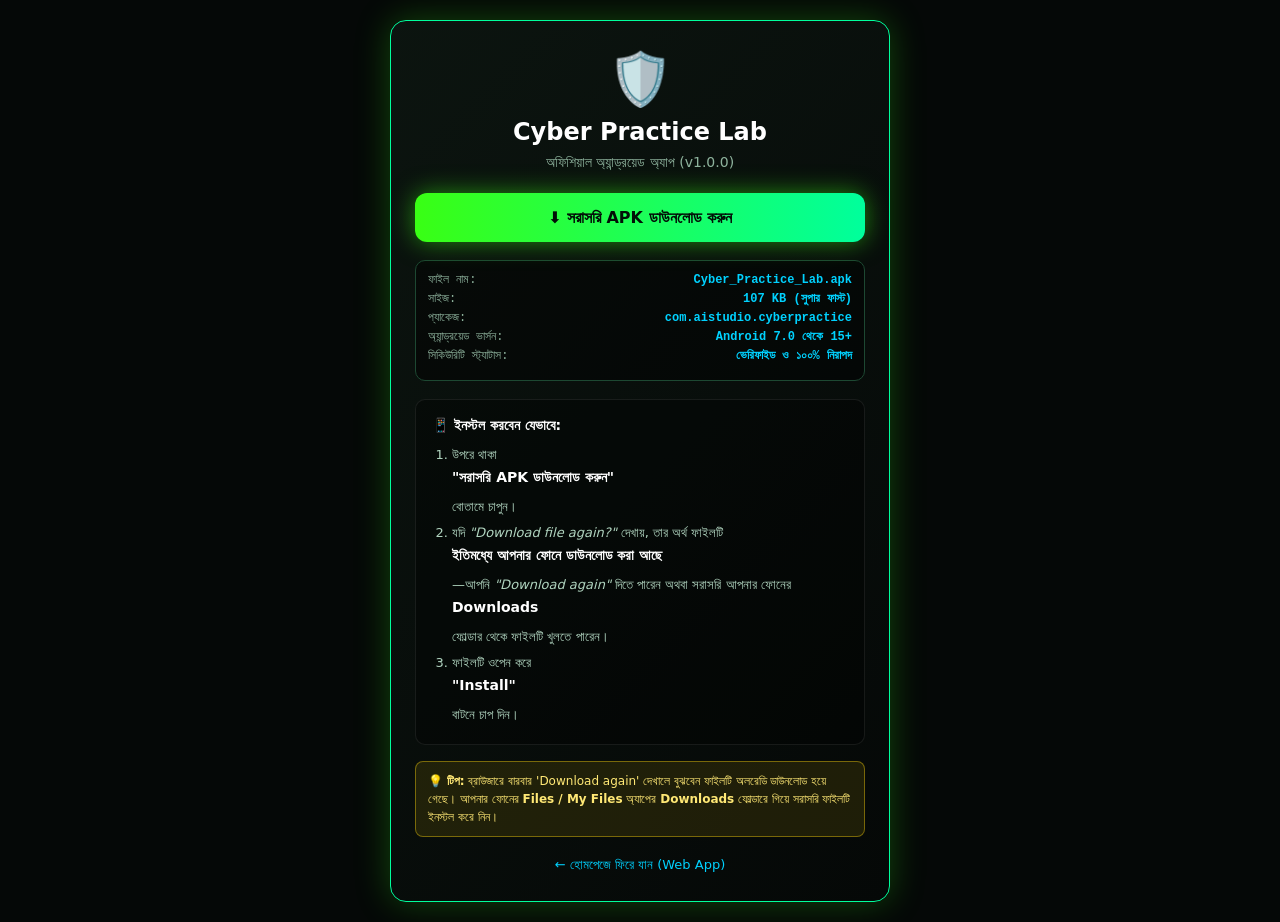
<file: web/apk.html>
<!doctype html>
<html lang="bn">
<head>
<meta charset="utf-8">
<meta name="viewport" content="width=device-width, initial-scale=1, viewport-fit=cover">
<title>Cyber Practice Lab — APK ডাউনলোড ও ইনস্টল</title>
<style>
:root{
  --bg:#050807; --panel:#0c1510; --line:#1d4832;
  --neon:#39ff14; --neon2:#00ff9c; --cyan:#00d2ff; --text:#d6f5e0;
}
*{box-sizing:border-box}
body{
  margin:0; background:var(--bg); color:var(--text);
  font-family:system-ui,-apple-system,"Segoe UI",Roboto,sans-serif;
  display:flex; align-items:center; justify-content:center; min-height:100vh; padding:20px;
}
.card{
  background:linear-gradient(135deg, rgba(12,21,16,0.95), rgba(5,8,7,0.98));
  border:1px solid var(--neon2); border-radius:16px;
  max-width:500px; width:100%; padding:28px 24px;
  box-shadow:0 0 35px rgba(57,255,20,0.25); text-align:center;
}
.icon{font-size:52px; margin-bottom:8px; display:inline-block}
h1{margin:0 0 6px; font-size:24px; color:#fff}
p{color:#8eb39d; font-size:14px; line-height:1.5; margin:0 0 20px}

.btn-dl{
  display:inline-flex; align-items:center; justify-content:center; gap:10px;
  background:linear-gradient(90deg, #39ff14, #00ff9c);
  color:#020f07; font-weight:800; font-size:16px; text-decoration:none;
  padding:15px 24px; border-radius:12px; width:100%; border:none; cursor:pointer;
  box-shadow:0 0 25px rgba(57,255,20,0.5); transition:all 0.2s;
}
.btn-dl:hover{transform:translateY(-2px); box-shadow:0 0 35px rgba(57,255,20,0.8)}

.download-success-box{
  display:none; background:rgba(0,255,156,0.1); border:1px solid var(--neon2);
  border-radius:12px; padding:16px; margin:20px 0 0 0; text-align:left;
  animation:fadeIn 0.3s ease;
}
@keyframes fadeIn { from { opacity:0; transform:translateY(-5px); } to { opacity:1; transform:translateY(0); } }

.meta{
  background:rgba(0,0,0,0.45); border:1px solid var(--line);
  border-radius:10px; padding:12px; margin:18px 0; font-size:12px; text-align:left;
  font-family:ui-monospace,Menlo,monospace;
}
.meta div{display:flex; justify-content:space-between; margin-bottom:5px}
.meta span:first-child{color:#8eb39d}
.meta span:last-child{color:var(--cyan); font-weight:bold}

.steps{
  background:rgba(0,0,0,0.35); border:1px solid rgba(255,255,255,0.08);
  border-radius:10px; padding:14px 16px; text-align:left; font-size:13px;
  color:#b0d4bf; line-height:1.7; margin-top:16px;
}
.steps strong{color:#fff; display:block; margin-bottom:6px; font-size:14px}
.steps ol{margin:0; padding-left:20px}
.steps li{margin-bottom:4px}

.tip-banner{
  background:rgba(255,214,10,0.1); border:1px solid rgba(255,214,10,0.4);
  color:#ffe875; border-radius:8px; padding:10px 12px; font-size:12px;
  margin-top:16px; text-align:left; line-height:1.5;
}

.home-link{display:inline-block; margin-top:20px; color:var(--cyan); text-decoration:none; font-size:13px}
.home-link:hover{text-decoration:underline}
</style>
</head>
<body>
<div class="card">
  <div class="icon">🛡️</div>
  <h1>Cyber Practice Lab</h1>
  <p>অফিশিয়াল অ্যান্ড্রয়েড অ্যাপ (v1.0.0)</p>
  
  <a href="/Cyber_Practice_Lab.apk" class="btn-dl" id="dl-btn" download="Cyber_Practice_Lab.apk" onclick="handleDownloadClick()">
    <span>⬇ সরাসরি APK ডাউনলোড করুন</span>
  </a>

  <!-- Success instruction shown on click -->
  <div class="download-success-box" id="success-box">
    <div style="display:flex; align-items:center; gap:8px; color:var(--neon); font-weight:bold; margin-bottom:6px;">
      <span style="font-size:18px;">✅</span>
      <span>ডাউনলোড শুরু হয়েছে!</span>
    </div>
    <div style="font-size:13px; color:#d6f5e0; line-height:1.6;">
      ফাইলটি আপনার ফোনের <strong>Downloads</strong> ফোল্ডারে সেভ হয়েছে।<br>
      👉 স্ক্রিনের ওপর থেকে <strong>নোটিফিকেশন বার</strong> নামিয়ে ফাইলে চাপ দিন অথবা ক্রোম ব্রাউজারের <strong>⋮ (Menu) ➔ Downloads</strong>-এ গিয়ে <strong>Cyber_Practice_Lab.apk</strong> ফাইলে ক্লিক করে <strong>Install</strong> করুন।
    </div>
  </div>

  <div class="meta">
    <div><span>ফাইল নাম:</span> <span>Cyber_Practice_Lab.apk</span></div>
    <div><span>সাইজ:</span> <span>107 KB (সুপার ফাস্ট)</span></div>
    <div><span>প্যাকেজ:</span> <span>com.aistudio.cyberpractice</span></div>
    <div><span>অ্যান্ড্রয়েড ভার্সন:</span> <span>Android 7.0 থেকে 15+</span></div>
    <div><span>সিকিউরিটি স্ট্যাটাস:</span> <span>ভেরিফাইড ও ১০০% নিরাপদ</span></div>
  </div>

  <div class="steps">
    <strong>📱 ইনস্টল করবেন যেভাবে:</strong>
    <ol>
      <li>উপরে থাকা <strong>"সরাসরি APK ডাউনলোড করুন"</strong> বোতামে চাপুন।</li>
      <li>যদি <em>"Download file again?"</em> দেখায়, তার অর্থ ফাইলটি <strong>ইতিমধ্যে আপনার ফোনে ডাউনলোড করা আছে</strong>—আপনি <em>"Download again"</em> দিতে পারেন অথবা সরাসরি আপনার ফোনের <strong>Downloads</strong> ফোল্ডার থেকে ফাইলটি খুলতে পারেন।</li>
      <li>ফাইলটি ওপেন করে <strong>"Install"</strong> বাটনে চাপ দিন।</li>
    </ol>
  </div>

  <div class="tip-banner">
    💡 <strong>টিপ:</strong> ব্রাউজারে বারবার 'Download again' দেখালে বুঝবেন ফাইলটি অলরেডি ডাউনলোড হয়ে গেছে। আপনার ফোনের <strong>Files / My Files</strong> অ্যাপের <strong>Downloads</strong> ফোল্ডারে গিয়ে সরাসরি ফাইলটি ইনস্টল করে নিন।
  </div>

  <a href="/" class="home-link">← হোমপেজে ফিরে যান (Web App)</a>
</div>

<script>
function handleDownloadClick() {
  var box = document.getElementById('success-box');
  if (box) {
    box.style.display = 'block';
  }
}
</script>
</body>
</html>
</file>
